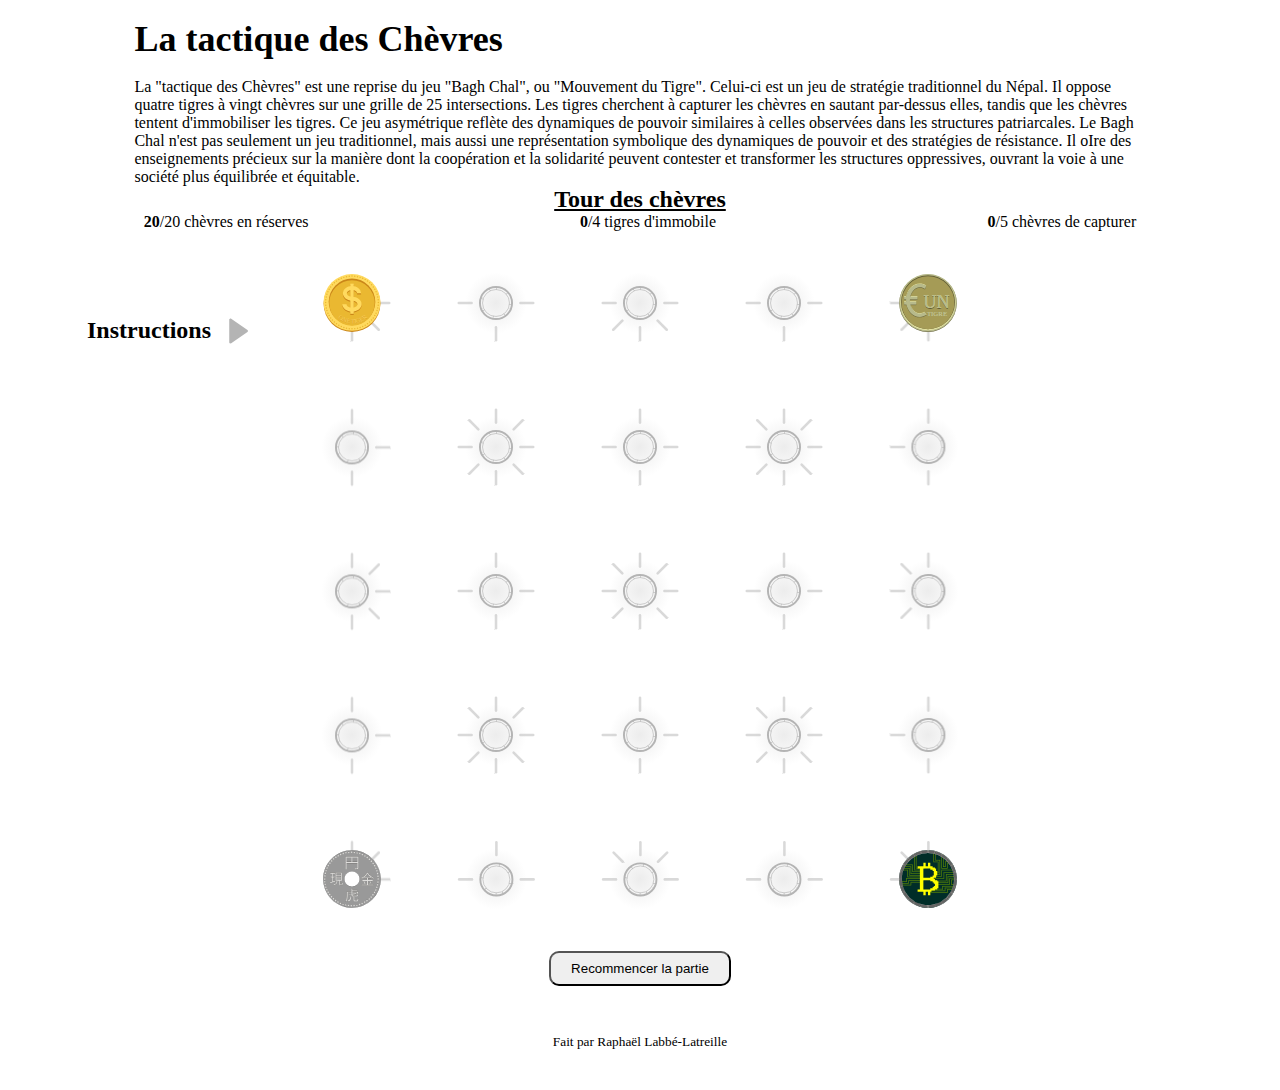
<file: index.html>
<html lan="en">
    <head>
        <meta charset="UTF-8">
        <title>La tactique des chèvres</title>
        <link rel="stylesheet" href="style/style.scss">
        <script type="module" defer src="game/Game.js"></script>
    </head>
    <body>
        <section class="section_context">
            <h1>La tactique des Chèvres</h1>
            <p>
                La "tactique des Chèvres" est une reprise du jeu "Bagh Chal", ou "Mouvement du Tigre". Celui-ci est un jeu de
                stratégie traditionnel du Népal. Il oppose quatre tigres à vingt
                chèvres sur une grille de 25 intersections. Les tigres
                cherchent à capturer les chèvres en sautant par-dessus
                elles, tandis que les chèvres tentent d'immobiliser les tigres.
                Ce jeu asymétrique reflète des dynamiques de pouvoir
                similaires à celles observées dans les structures
                patriarcales. Le Bagh Chal n'est pas seulement un jeu
                traditionnel, mais aussi une représentation symbolique
                des dynamiques de pouvoir et des stratégies de résistance.
                Il oIre des enseignements précieux sur la manière dont
                la coopération et la solidarité peuvent contester et
                transformer les structures oppressives, ouvrant la voie à une
                société plus équilibrée et équitable.
            </p>
        </section>

        <main>
            
            <section class="section_resume">
                <input id="switch_slider" class="switch_slider" type="checkbox">
                <rect class="spaceur">

                </rect>
                <div class="containeur_resume">
                    <label class="slider" for="switch_slider"> 
                        <h2> Instructions </h2>
                        <svg class="arrow" xmlns="http://www.w3.org/2000/svg" viewBox="0 0 42 42" fill="none">
                            <path d="M8.75 5.25003L8.74999 36.75C8.75099 37.0689 8.83895 37.3816 9.00441 37.6542C9.16986 37.9269 9.40653 38.1492 9.68896 38.2974C9.97139 38.4455 10.2889 38.5138 10.6072 38.495C10.9256 38.4761 11.2328 38.3707 11.4957 38.1903L34.2457 22.4403C35.189 21.7875 35.189 20.216 34.2457 19.5615L11.4957 3.81153C11.2333 3.62922 10.926 3.52231 10.6071 3.50242C10.2882 3.48252 9.96996 3.5504 9.68693 3.69868C9.40391 3.84695 9.16693 4.06996 9.00174 4.34346C8.83656 4.61697 8.74949 4.93051 8.75 5.25003Z" fill="#B4B4B4"/>
                        </svg>
                    </label>
                    
                    <div class="instruction">
                        <div class="au_debut post-it">
                            <div class="tete">
                                <h2>Au début de la partie</h2>
                            </div>
                            <p>Sur le plateau, il y a 4 tigres, chacun placé à chaque coin de celui si.</p>
                            <p>Il y a 20 chèvres mais ils ne sont pass sur le plateau. Ils sont caché en réserves</p>
                            <p>Un jeton qui fait un <strong>mouvement normal</strong> est un jeton qui se déplace de 1 noeud tout en suivant les lignes.</p>
                            <p>Les chèvres commencent en premier, suivi des tigres.</p>
                        </div>
                        <div class="au_chevre post-it">
                            <div class="tete">
                                <img src="img/Placeholder_chevre.svg">
                                <h2>Durant le tour des chêvres</h2>
                            </div>
                            <p>Durant le tour des chèvres, tu peux faire sortir une chèvres de la réserves. Pour ce faire, selectionnez un noeud vide non occupé.</p>
                            <p>Tu ne peux pas déplacer de chèvres tant qu’il y en a en réserves. Si il n’y a plus de chèvres en réserves, tu doit déplacer une des chèvres en faisant un <strong>mouvement normal</strong>.</p>
                        </div>
                        <div class="au_tigre post-it">
                            <div class="tete">
                                <img src="img/placeholder_tigre.svg">
                                <h2>Durant le tour des tigres</h2>
                            </div>
                            <p>Durant le tour des tigres, Les tigres peuvent se déplacé en faisant un <strong>mouvement normal</strong>.</p>
                            <p>Les tigres peuvent capturer les chèvres adjacente en sautant par dessus ceux-si. Cette capture devient impossible si il y a un autre jeton ou le rebord du plateau à la destination.</p>
                        </div>
                        <div class="au_trophée post-it">
                            <div class="tete">
                                <img src="img/placeholder_tigre.svg">
                                <h2>Comment gagné</h2>
                            </div>
                            <p>Les chèvre gagnent si les tigres se retrouvent incapables de bouger au début de leur tour.</p>
                            <p>Les tigres gagnent après avoir capturé 5 chèvres.</p>
                        </div>
                        <a class="btn_bulle" href="instruction.html" target="_blank">
                            <svg class="svg_bulle" xmlns="http://www.w3.org/2000/svg" width="17" height="17" viewBox="0 0 17 17" fill="none">
                                <path d="M11.926 8.49999C11.926 8.62777 11.9062 8.74756 11.8666 8.85936C11.827 8.97117 11.759 9.07499 11.6625 9.17082L8.21248 12.6208C8.02082 12.8125 7.7972 12.9045 7.54165 12.8968C7.28609 12.8892 7.06248 12.7972 6.87082 12.6208C6.67915 12.4292 6.57948 12.2014 6.57182 11.9375C6.56415 11.6737 6.65583 11.4462 6.84686 11.2552L8.64373 9.45832H1.79165C1.52012 9.45832 1.29268 9.36632 1.10932 9.18232C0.925955 8.99832 0.833955 8.77088 0.833316 8.49999C0.832677 8.2291 0.924678 8.00134 1.10932 7.8167C1.29396 7.63206 1.5214 7.54038 1.79165 7.54166H8.64373L6.84686 5.74478C6.65519 5.55311 6.56319 5.32535 6.57086 5.06149C6.57853 4.79763 6.67851 4.57018 6.87082 4.37916C7.06248 4.20346 7.28609 4.11146 7.54165 4.10316C7.7972 4.09485 8.02082 4.18685 8.21248 4.37916L11.6625 7.82916C11.7583 7.92499 11.8264 8.02881 11.8666 8.14061C11.9069 8.25242 11.9267 8.37221 11.926 8.49999ZM16.1666 14.25C16.1666 14.7771 15.9791 15.2281 15.6041 15.6032C15.2291 15.9782 14.7777 16.166 14.25 16.1667H12.3333C12.0618 16.1667 11.8343 16.0747 11.651 15.8907C11.4676 15.7067 11.3756 15.4792 11.375 15.2083C11.3743 14.9374 11.4663 14.7097 11.651 14.525C11.8356 14.3404 12.0631 14.2487 12.3333 14.25H14.25V2.74999H12.3333C12.0618 2.74999 11.8343 2.65799 11.651 2.47399C11.4676 2.28999 11.3756 2.06254 11.375 1.79166C11.3743 1.52077 11.4663 1.293 11.651 1.10837C11.8356 0.923726 12.0631 0.832045 12.3333 0.833323H14.25C14.7771 0.833323 15.2284 1.02084 15.6041 1.39586C15.9798 1.77089 16.1673 2.22227 16.1666 2.74999V14.25Z" fill="white"/>
                            </svg>
                            <span>Voir les instructions complètes</span>
                        </a>
                    </div>
                </div>
               
            </section>
            <section class="section_game">
                <noscript>
                    Pour pouvoir jouer au jeu, veuillez activer le javascript de votre naviguateur.
                </noscript>
                <h2 class="banniere" id="banniere_tour">Tour des chèvres</h2>
                <div class="scoreBoard">
                    <div><strong id="indiquateur_chevres_reserves">20</strong>/20 chèvres en réserves</div>
                    <div> <strong id="indiquateur_tigres_imobilise">0</strong>/4 tigres d'immobile</div>
                    <div> <strong id="indiquateur_tigres_scores">0</strong>/5 chèvres de capturer</div>
                    
                </div>
                
                <div class="board_gazon" id="board_gazon">
                    
                </div>
                <button id="btnRecommencer" class="btn_bulle">
                    <span>Recommencer la partie</span>
                </button>
            </section>
        </main>
        <footer>
            <small>Fait par Raphaël Labbé-Latreille</small>
        </footer>
    </body>
</html>
</file>
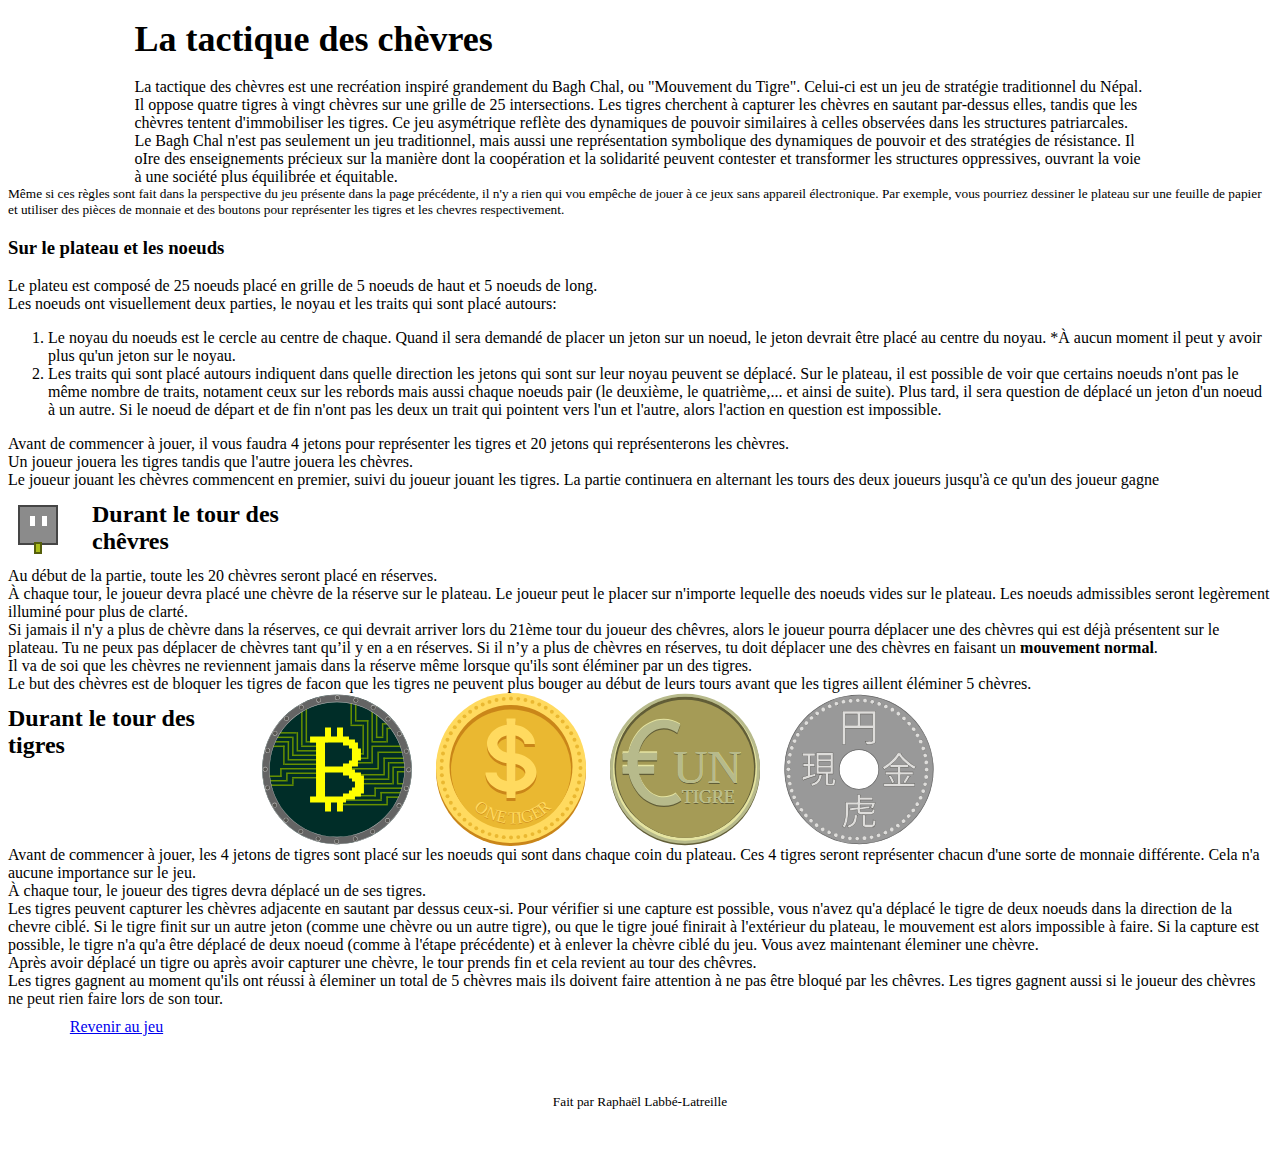
<file: instruction.html>
<html lan="en">
    <head>
        <meta charset="UTF-8">
        <title>Instructions
            -La tactique des chèvres</title>
        <link rel="stylesheet" href="style/style.scss">
    </head>
    <body>
        <section class="section_context">
            <h1>La tactique des chèvres</h1>
            <p>La tactique des chèvres est une recréation inspiré grandement du Bagh Chal, ou "Mouvement du Tigre". Celui-ci est un jeu de
                stratégie traditionnel du Népal. Il oppose quatre tigres à vingt
                chèvres sur une grille de 25 intersections. Les tigres
                cherchent à capturer les chèvres en sautant par-dessus
                elles, tandis que les chèvres tentent d'immobiliser les tigres.
                Ce jeu asymétrique reflète des dynamiques de pouvoir
                similaires à celles observées dans les structures
                patriarcales. Le Bagh Chal n'est pas seulement un jeu
                traditionnel, mais aussi une représentation symbolique
                des dynamiques de pouvoir et des stratégies de résistance.
                Il oIre des enseignements précieux sur la manière dont
                la coopération et la solidarité peuvent contester et
                transformer les structures oppressives, ouvrant la voie à une
                société plus équilibrée et équitable.
                 </p>
        </section>

        <small>
            Même si ces règles sont fait dans la perspective du jeu présente dans la page précédente, il n'y a rien qui vou empêche de jouer à ce jeux sans appareil électronique.
            Par exemple, vous pourriez dessiner le plateau sur une feuille de papier et utiliser des pièces de monnaie et des boutons pour représenter les tigres et les chevres respectivement.
        </small>

        <section class="Pour_commencer">
            <div class="Sur le plateau">
                <h3>Sur le plateau et les noeuds</h3>
                <p>Le plateu est composé de 25 noeuds placé en grille de 5 noeuds de haut et 5 noeuds de long.</p>
                <p> 
                    Les noeuds ont visuellement deux parties, le noyau et les traits qui sont placé autours:
                    <ol>
                        <li>
                            Le noyau du noeuds est le cercle au centre de chaque. Quand il sera demandé de placer un jeton sur un noeud, le jeton devrait être placé au centre du noyau. 
                            *À aucun moment il peut y avoir plus qu'un jeton sur le noyau.
                        </li>
                        <li>
                            Les traits qui sont placé autours indiquent dans quelle direction les jetons qui sont sur leur noyau peuvent se déplacé. 
                            Sur le plateau, il est possible de voir que certains noeuds n'ont pas le même nombre de traits, notament ceux sur les rebords mais aussi chaque noeuds pair (le deuxième, le quatrième,... et ainsi de suite).
                            Plus tard, il sera question de déplacé un jeton d'un noeud à un autre. Si le noeud de départ et de fin n'ont pas les deux un trait qui pointent vers l'un et l'autre, alors l'action en question est impossible.
                        </li>
                    </ol> 

                </p>
            </div>
            <p>Avant de commencer à jouer, il vous faudra 4 jetons pour représenter les tigres et 20 jetons qui représenterons les chèvres.</p>
            <p>Un joueur jouera les tigres tandis que l'autre jouera les chèvres.</p>
            <p>Le joueur jouant les chèvres commencent en premier, suivi du joueur jouant les tigres. La partie continuera en alternant les tours des deux joueurs jusqu'à ce qu'un des joueur gagne</p>
        </section>
           
        <section class="au_chevre">
            <div class="tete">
                <img src="img/Placeholder_chevre.svg">
                <h2>Durant le tour des chêvres</h2>
            </div>
            <div class="avant_de_jouer">
                Au début de la partie, toute les 20 chèvres seront placé en réserves.  
            </div>
            <div class="durant_le_tour">
                <p>
                    À chaque tour, le joueur devra placé une chèvre de la réserve sur le plateau. 
                    Le joueur peut le placer sur n'importe lequelle des noeuds vides sur le plateau.
                    Les noeuds admissibles seront legèrement illuminé pour plus de clarté.
                </p>
                <p>
                    Si jamais il n'y a plus de chèvre dans la réserves, ce qui devrait arriver lors du 21ème tour du joueur des chêvres, 
                    alors le joueur pourra déplacer une des chèvres qui est déjà présentent sur le plateau.
                    Tu ne peux pas déplacer de chèvres tant qu’il y en a en réserves. Si il n’y a plus de chèvres en réserves, tu doit déplacer une des chèvres en faisant un <strong>mouvement normal</strong>.
                </p>            
                <p>Il va de soi que les chèvres ne reviennent jamais dans la réserve même lorsque qu'ils sont éléminer par un des tigres.</p>
            </div>
            <div class="pour_gagner">
                <p>Le but des chèvres est de bloquer les tigres de facon que les tigres ne peuvent plus bouger au début de leurs tours avant que les tigres aillent éléminer 5 chèvres.</p>
            </div>
        </section>
        <section class="au_tigre">
            <div class="tete">
                <h2>Durant le tour des tigres</h2>
                <img src="img/Tigre/Bitcoin.svg">
                <img src="img/Tigre/Dollar.svg">
                <img src="img/Tigre/Euro.svg">
                <img src="img/Tigre/Yen.svg">
            </div>
            <div class="avant_de_jouer">
                Avant de commencer à jouer, les 4 jetons de tigres sont placé sur les noeuds qui sont dans chaque coin du plateau. 
                Ces 4 tigres seront représenter chacun d'une sorte de monnaie différente. Cela n'a aucune importance sur le jeu.
            </div>
            <div class="durant_le_tour">
                <p>À chaque tour, le joueur des tigres devra déplacé un de ses tigres.</p>
                <p>
                    Les tigres peuvent capturer les chèvres adjacente en sautant par dessus ceux-si. 
                    Pour vérifier si une capture est possible, vous n'avez qu'a déplacé le tigre de deux noeuds dans la direction de la chevre ciblé.
                    Si le tigre finit sur un autre jeton (comme une chèvre ou un autre tigre), ou que le tigre joué finirait à l'extérieur du plateau, le mouvement est alors impossible à faire.
                    Si la capture est possible, le tigre n'a qu'a être déplacé de deux noeud (comme à l'étape précédente) et à enlever la chèvre ciblé du jeu. 
                    Vous avez maintenant éleminer une chèvre.
                </p>
                <p> Après avoir déplacé un tigre ou après avoir capturer une chèvre, le tour prends fin et cela revient au tour des chêvres.</p>
            <div class="pour_gagner">
                <p>
                    Les tigres gagnent au moment qu'ils ont réussi à éleminer un total de 5 chèvres mais ils doivent faire attention à ne pas être bloqué par les chêvres.
                    Les tigres gagnent aussi si le joueur des chèvres ne peut rien faire lors de son tour.
                </p>
            </div>
        </section>


        <section class="au_trophée post-it">
            
        </section>

        <a class="btn_bulle" href="index.html">
            <svg class="svg_bulle" xmlns="http://www.w3.org/2000/svg" width="17" height="17" viewBox="0 0 17 17" fill="none">
                <path d="M11.926 8.49999C11.926 8.62777 11.9062 8.74756 11.8666 8.85936C11.827 8.97117 11.759 9.07499 11.6625 9.17082L8.21248 12.6208C8.02082 12.8125 7.7972 12.9045 7.54165 12.8968C7.28609 12.8892 7.06248 12.7972 6.87082 12.6208C6.67915 12.4292 6.57948 12.2014 6.57182 11.9375C6.56415 11.6737 6.65583 11.4462 6.84686 11.2552L8.64373 9.45832H1.79165C1.52012 9.45832 1.29268 9.36632 1.10932 9.18232C0.925955 8.99832 0.833955 8.77088 0.833316 8.49999C0.832677 8.2291 0.924678 8.00134 1.10932 7.8167C1.29396 7.63206 1.5214 7.54038 1.79165 7.54166H8.64373L6.84686 5.74478C6.65519 5.55311 6.56319 5.32535 6.57086 5.06149C6.57853 4.79763 6.67851 4.57018 6.87082 4.37916C7.06248 4.20346 7.28609 4.11146 7.54165 4.10316C7.7972 4.09485 8.02082 4.18685 8.21248 4.37916L11.6625 7.82916C11.7583 7.92499 11.8264 8.02881 11.8666 8.14061C11.9069 8.25242 11.9267 8.37221 11.926 8.49999ZM16.1666 14.25C16.1666 14.7771 15.9791 15.2281 15.6041 15.6032C15.2291 15.9782 14.7777 16.166 14.25 16.1667H12.3333C12.0618 16.1667 11.8343 16.0747 11.651 15.8907C11.4676 15.7067 11.3756 15.4792 11.375 15.2083C11.3743 14.9374 11.4663 14.7097 11.651 14.525C11.8356 14.3404 12.0631 14.2487 12.3333 14.25H14.25V2.74999H12.3333C12.0618 2.74999 11.8343 2.65799 11.651 2.47399C11.4676 2.28999 11.3756 2.06254 11.375 1.79166C11.3743 1.52077 11.4663 1.293 11.651 1.10837C11.8356 0.923726 12.0631 0.832045 12.3333 0.833323H14.25C14.7771 0.833323 15.2284 1.02084 15.6041 1.39586C15.9798 1.77089 16.1673 2.22227 16.1666 2.74999V14.25Z" fill="white"/>
            </svg>
            <span>Revenir au jeu</span>
        </a>


        <footer>
            <small>Fait par Raphaël Labbé-Latreille</small>
        </footer>


    </body>
</html>
</file>
